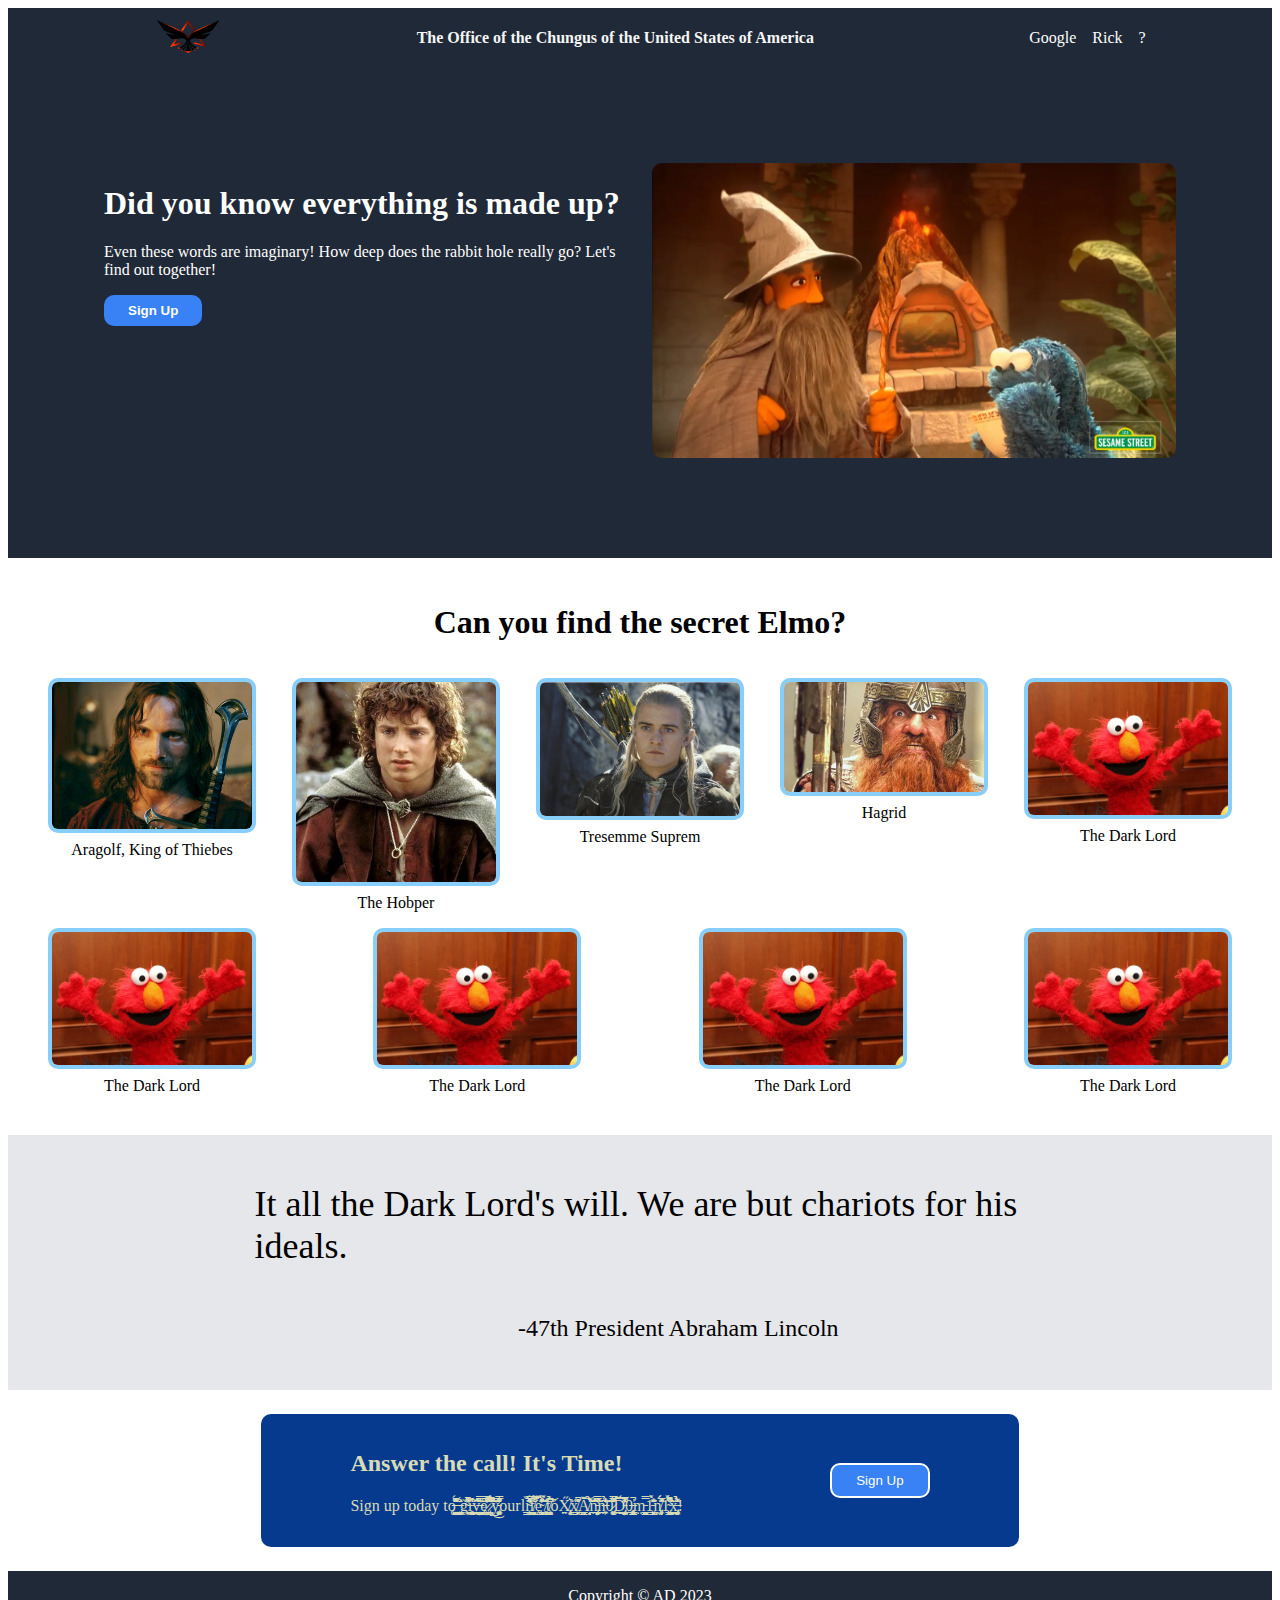
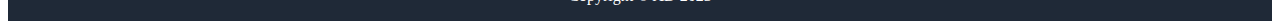
<file: index.html>
<!DOCTYPE html>
<html lang="en">
    <head>
        <meta charset="UTF-8">
        <title>Landing Page II</title>
        <link rel="stylesheet" href="style.css">
    </head>
    <body>
        <div class="header">
            <span class="header-logo"><img src="./images/kisspng-logo-phoenix-art-5afffc96c60439.6819225615267257828111.png"></span>
            <span class="whoshouse">The Office of the Chungus of the United States of America</span>
            <ul>
                <li><a href="https://www.yahoo.com/?guccounter=1&guce_referrer=aHR0cHM6Ly93d3cuZ29vZ2xlLmNvbS8&guce_referrer_sig=AQAAAFUOUfkDCZV9acQSYkozGmDgptUtmVrxGweOtnXnUJ5ATe7TFQ2bSuxy6oeqfYCKlqw07yQ645BfnVGoXD35QpXT2gdtUhygUi7hczo7KPGsLf8KcJA0slNSdF5HfcQb30XYEln5EP4Nfp-YE_0DTWeA6Ujk7eW0nC86k93-HxDk" target="_blank" rel="noopener noreferrer">Google</a></li>
                <li><a href="https://www.youtube.com/watch?v=dQw4w9WgXcQ" target="_blank" rel="noopener noreferrer">Rick</a></li>
                <li><a href="https://chat.openai.com/" target="_blank" rel="noopener noreferrer">?</a></li>
            </ul>

        </div>
        <div class="container-1">
            <div class="content">
                <div class="content-text">
                    <h1>Did you know everything is made up?</h1>
                    <p>Even these words are imaginary! How deep does the rabbit hole really go? Let's find out together!</p>
                    <a href="https://www.goarmy.com/info.html?iom=BNKH-23-NMTF_N_PSEA_71700000106914920_700000002644556_43700076077849132_58700008287549439_army+sign+up&gclid=CjwKCAjwyNSoBhA9EiwA5aYlb3vu35S_WhshZ2NFkLXWGN2K1ON_as2ct0Z0KA6b9wCOZNbJl-5NZxoCmMEQAvD_BwE&gclsrc=aw.ds" target="_blank" rel="noopener noreferrer"><button>Sign Up</button></a>

                </div>
                <div class="content-image"> <img src="./images/sesame_street_lord_of_the_rings_-_h_2013.webp"></div>
            </div>
    
        </div>
        <div class="container-2">
            <h1>Can you find the secret Elmo?</h1>
            <div class="card-container">
                <div class="card">
                    <div class="card-image"><img src="./images/aragon-the-lord-of-the-rings.jpg"></div>
                    <div class="card-text">Aragolf, King of Thiebes</div>

                </div>
                <div class="card">
                    <div class="card-image"><img src="./images/Frodo.webp"></div>
                    <div class="card-text">The Hobper</div>

                </div>
                <div class="card">
                    <div class="card-image"><img src="./images/Legolas_-_in_Two_Towers.PNG.webp"></div>
                    <div class="card-text">Tresemme Suprem</div>

                </div>
                <div class="card">
                    <div class="card-image"><img src="./images/Gimli.The-Lord-of-the-Rings-The-Fellowship-of-the-Ring.webp"></div>
                    <div class="card-text">Hagrid</div>
                </div>

                <div class="card">
                        <div class="card-image"><img src="./images/elmo.webp"></div>
                    <div class="card-text">The Dark Lord</div>
                </div>

                <div class="card special">
                    <div class="card-image"><a href="./secretelmo.html" target="_blank" rel="noopener noreferrer"><img src="./images/elmo.webp"></a></div>
                <div class="card-text">The Dark Lord</div>
                </div>

                <div class="card">
                    <div class="card-image"><img src="./images/elmo.webp"></div>
                <div class="card-text">The Dark Lord</div>
                </div>

                <div class="card">
                    <div class="card-image"><img src="./images/elmo.webp"></div>
                <div class="card-text">The Dark Lord</div>
                </div>

                <div class="card">
                    <div class="card-image"><img src="./images/elmo.webp"></div>
                <div class="card-text">The Dark Lord</div>
                </div>

            </div>
        </div>

        <div class="container-3">
            <div class="quote">It all the Dark Lord's will. We are but chariots for his ideals.</div>
            <div class="quote-author">-47th President Abraham Lincoln</div>
    
        </div>
        <div class="container-4">
        
            <div class="call-to-action">
                <h2>Answer the call! It's Time!</h2>
                <p>Sign up today tǫ̶̺̰̙̫̯͎̗͖͉̰͂̒̌̈́̎̾͆̑͜ ̶͙̭̻͙̟̲̲͖̞̹͈̄͋g̴̛͔̦̖̏̽͌͒͂̍͒͂͘̚i̵̧̺̤͍̗̻̙̰̙̠̜͒͒̔͜v̶̲̝̣̦̦̯͇̬̩̭̤̣̼͕̂͂̾͂̿͆́̈́̿́̓̂͜͝͠ę̷͍̳̭̦̿̽̌͒͗̉͂͒̍͊͋͘͠͝ ̷̨͈̼̯͋̇̈́̅͋͛́̅̂̚̚͝͠͝y̵̡̮̹̻̲̟͚̼͕̠̾̎͒͋̀̊̿͗̀͂͜ͅourli̴̧̛̦̳̺̲͕͎̻̊̇͗̽͐́͑̏͐̇͂̿̎f̸̞̣̤̙̠̺̦̋̊̿̂̐̇͘͝ȩ̴̨̟̟̙̞̳͙̍́̍͒͊̂͊̑̀̈́̕ ̸̜͓̗̖̣̖̺̘̹́͂̇̄̀͐͝t̸̲̭̥͔͖̳̤̉̈͆́̇͝oX̸̢̱̦̜̬̹̤͛̋x̸͍̳̩̭̓̓̈́̑̒̎̚A̸̝̰̳̠̤̘͛̔̉̓͛̃̌̆͝n̵̡̛̝̦̘̬̣̝̘̞̲̗͔̄͂̍͆̅̿̇͒͌̈́̂̃͝n̶͍̲̹̼̤̔̒̐͑̾̉̇͠͠0̷͚͔̻͚̱̝͈̣̌̿̒͐̋̉͂͆̒̋̐̕D̵̡̯̹̰̭͔̦̲̞̱̱̼͖̭̾́͊͌̔̍̅͗̆̚͜͜͝0̶̧̨̢̲͇̝͖͉͕͓̝̼̰̕̚ͅm̵̤͎̻̝͎̯̫̬͇̞̫̿1̵̣͎̟̳͓̭̈́̐̀̏̀̂͘ṋ̸̨̡̟̼̜͕͔̹̅̓̈́͂́̑̕1̴̛͇̩̫͍͎͖̲͓͈͖͎́̀͛̏͆̏́̌̚͜x̶̡̡͉̱͉̰͖̖̙̠̼̲̟̤̉̓͌͐̽̆̒̃̉͐̍ͅ!</p></div>
                <div class="button"><a href="https://www.theodinproject.com/" target="_blank" rel="noopener noreferrer"><button>Sign Up</button></a></div>
            
          
        </div>
        <div class="footer">
            <p>Copyright © AD 2023</p>
    
        </div>
        
    </body>
</html>
</file>
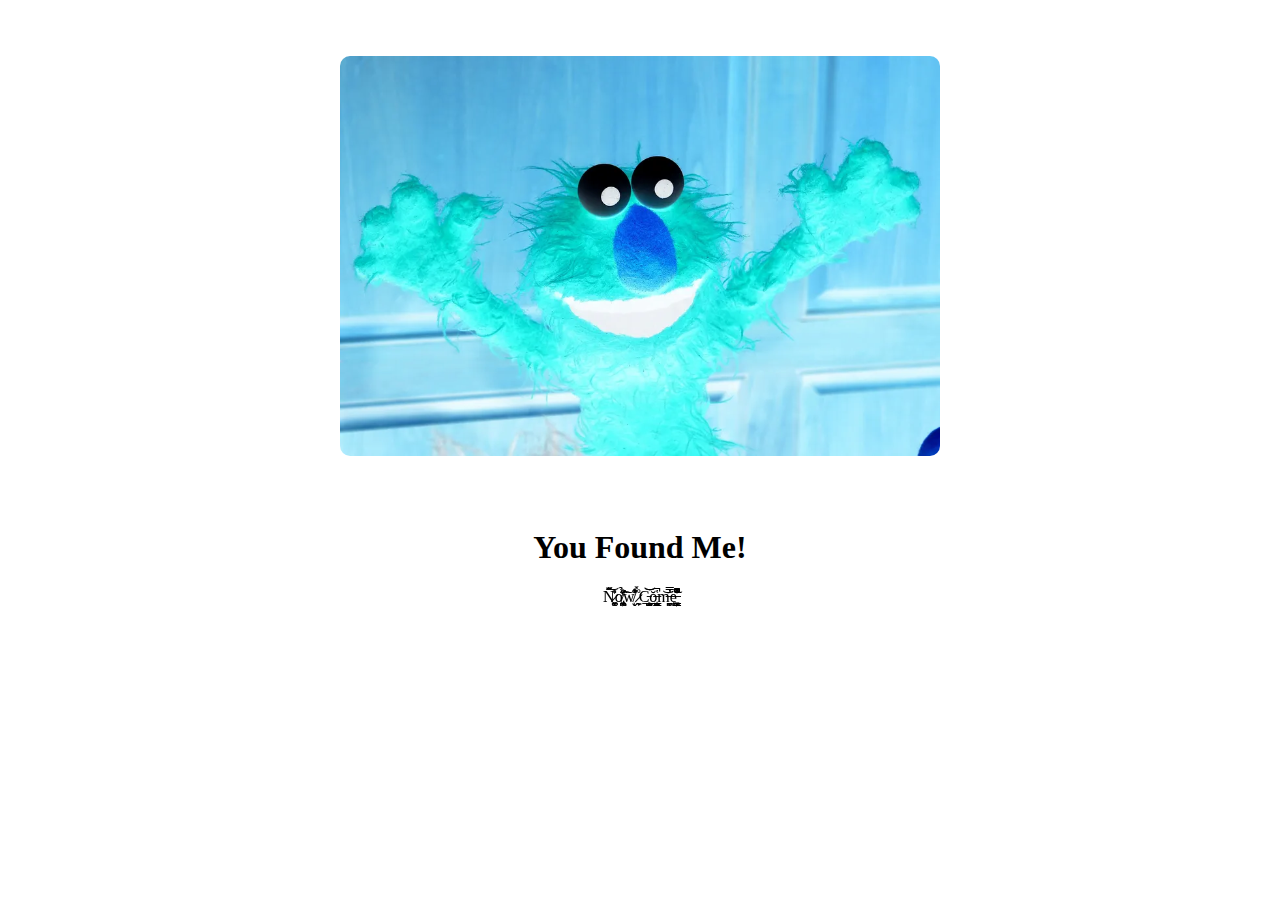
<file: secretelmo.html>
<!DOCTYPE html>
<html lang="en">
    <head>
        <meta charset="UTF-8">
        <title>You Found Me!</title>
        <link rel="stylesheet" href="./style.css">
    </head>
    <body>
        <div class="secret-elmo">
            <img src="./images/elmo.webp">
            <h1>You Found Me!</h1>
            <p><a href="https://www.youtube.com/watch?v=xjsO1-ws4b0" target="_blank" rel="noopener noreferrer">N̷͍͚̼͚͗̌̋̋̂̍̎͝ͅơ̸̢͚̪̫̦͓͔̋̉̃̆̋̊̕͠w̸̬͐̐̔͒͛̓ͅ ̷̰̼͎̊̀́C̵̼̗̠͉̺̺̥̻̝͝͝o̶̧̯̻̠͇͉͖̤̔̆̚m̶̗̬̼̪̓̿̓͘͝ę̶͔̰̘̦̦̳͚̗̄͆̆͆̾̈̇͋̔̈̃̏̚̕</a></p>
        </div>
    </body>
</html>
</file>
<file: style.css>
body {
    display: flex;
    flex-direction: column;
    flex: 1;
    height: 100vh;
}
 ul {
    list-style-type: none;
    display: flex;
    gap: 16px;
 }

 a {
    text-decoration: none;
    color: white;
 }

.header {
    display: flex;
    justify-content: space-between;
    align-items: center;
    padding: 0 10%;
}

.header-logo,
.header li,
.content-text {
    color: white;
}
 
.header-logo img{
    background-color: #1f2937;
    width: 75px;
    height: 75px;
    object-fit: cover;
    padding: 8px 16px;
}
.header .whoshouse {
    color: whitesmoke;
    font-weight: 700;
}
.header,
.footer,
.container-1 {
    background-color: #1f2937 ;
}

.container-1 {
    display: flex;
    justify-content: center;
}

.content {
    display: flex;
    flex-direction: row;
    justify-content: center;
    padding: 96px;
    gap: 24px;
    flex-wrap: wrap;
}

.content-image img{
    max-width: 100%;
    max-height: 300px;
    min-height: 150px;
    min-width: 100%;
}
.content-text,
.content-image {
    flex: 1;
    
}

.container-1,
.container-2,
.container-3,
.container-4{
    flex: 1;
}
.container-1 button {
    background-color: #3882f6;
    outline: none;
    border-radius: 10px;
    padding: 8px 24px;
    border: 0;
    color: white;
    font-weight: 700;
}

.container-2 {
    display: flex;
    flex-direction: column;
    align-items: center;
    padding: 24px;
}

.card-container {
    display: flex;
    justify-content: space-between;
    gap: 16px;
    flex-wrap: wrap;
    padding: 16px;

}

.card {
    display: flex;
    flex-direction: column;
    align-items: center; 
    gap: 8px; 
}

.card-image {
    display: flex;
}

.card img {
    display: flex;
    border: 4px solid lightskyblue;
    border-radius: 10px;
    width: 200px;
    height: 200px;
    object-fit: cover;
}
img {
    max-width: 600px;
    max-height: fit-content;
    flex-shrink: 1;
    border-radius: 10px;
}

.container-3 {
    display: flex;
    flex-direction: column;
    align-items: center;
    justify-content: center;
    gap: 48px;
    background-color: #e5e7eb;
    padding: 48px;
}

.quote {
    font-size: 36px;
    max-width: 66%;
}

.quote-author {
    align-self: flex-end;
    font-size: 24px;
    margin-right: 33%;
}

.container-4 {
    display: flex;
    justify-content: space-around;
    align-items: center;
    background-color: #053a8f;
    margin: 24px 20%;
    border-radius: 10px;
    padding: 16px;
    color: rgb(216, 219, 180);
    max-height: 300px;
}

.container-4 button {
    border: 2px solid white;
    border-radius: 10px;
    background-color: #3882f6;
    color: white;
    padding: 8px 24px;
}

.footer {
    display: flex;
    align-items: center;
    justify-content: center;
    color: white;
}

.secret-elmo {
    text-align: center;
}
.secret-elmo img{
    margin: 48px;
    filter: invert(1);
}

.secret-elmo a {
    filter: invert(1);
    
}

.secret-elmo p:hover {
    transform: scale(12);
}

.card.special:hover {
    transform: scale(13);
    filter: invert(1);
}
</file>
